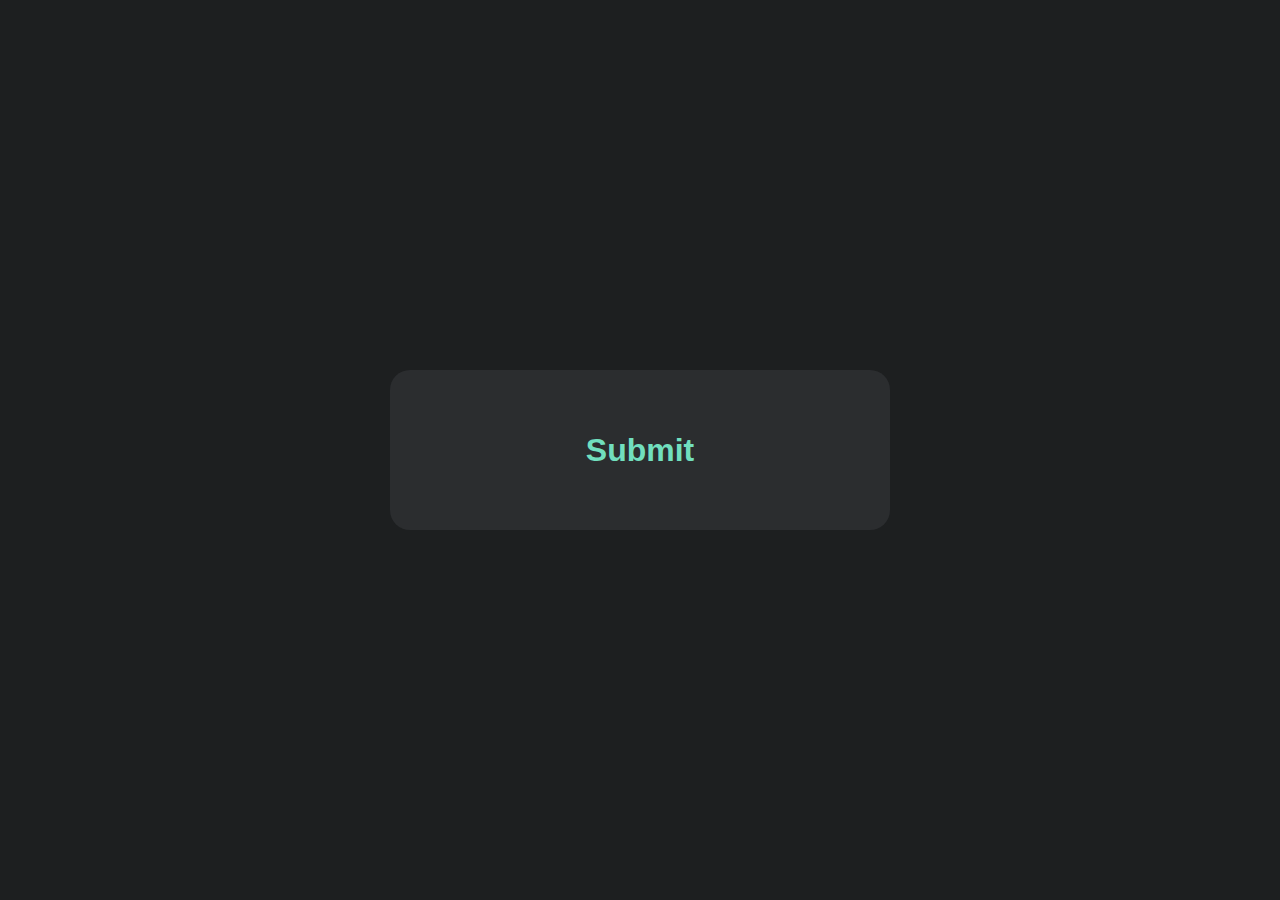
<file: button/index.html>
<!DOCTYPE html>
<html lang='en'>
  <head>
    <meta charset="UTF-8">
    <meta name="viewport" content="Width=device-width, initial-scale=1.0" />
    <title>Animation</title>
    <link rel="stylesheet" href="style.css">
    <script src="script.js" defer></script>
  </head>
  <body>
    <button class='btn' id='btn'>Submit</button>
    <div class="checkmark-container">
       <svg x='0px' y='0px' fill='none' class='checkmark-svg' viewBox='0 0 25 30'>
         <path d="M2,19.2C5.9,23.6,9.4,28,9.4,28L23,2"/>
       </svg>
    </div>
  </body>
</html>
</file>
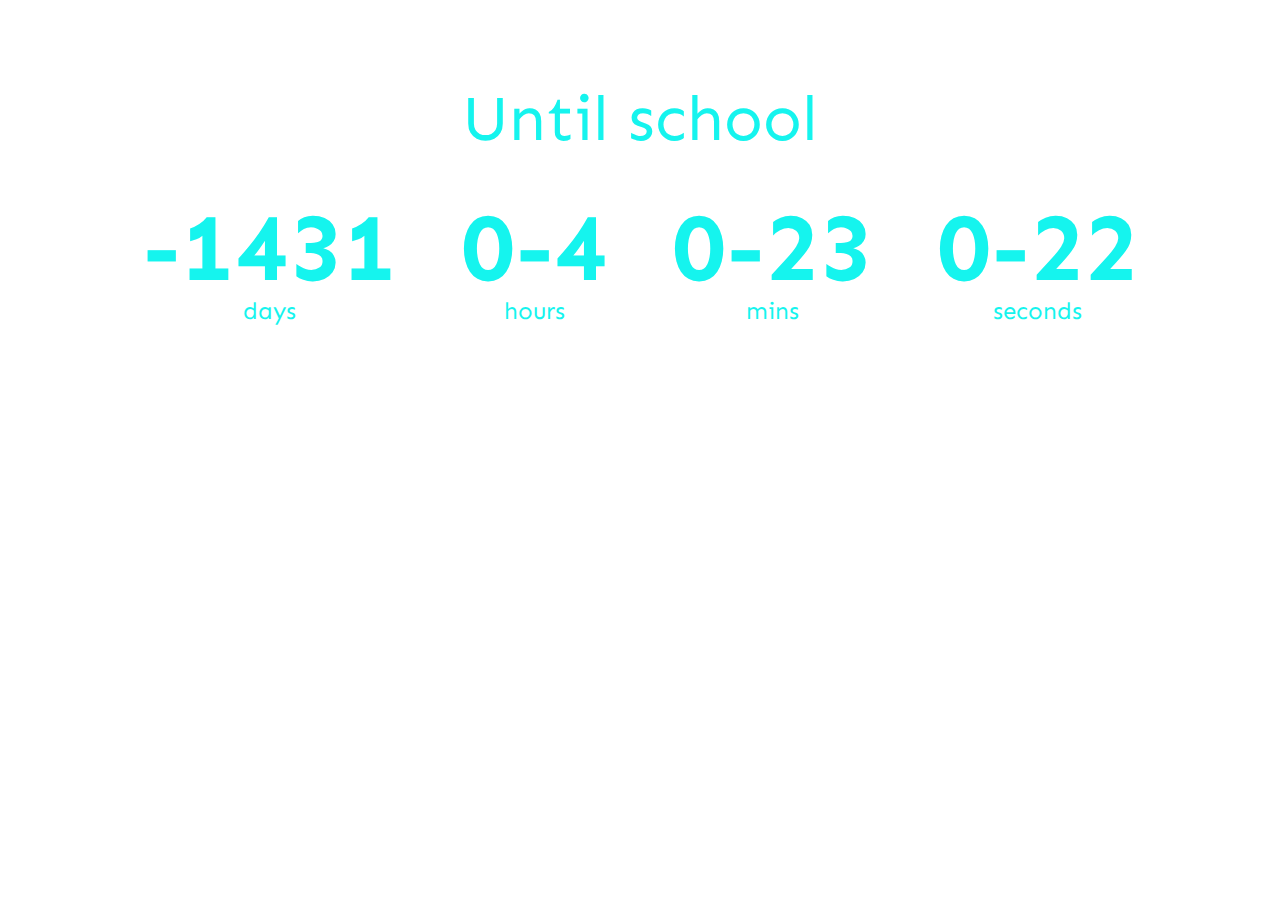
<file: counter/index.html>
<!DOCTYPE html>
<html lang='en'>
  <head>
    <meta charset="UTF-8">
    <meta name="viewport" content="Width=device-width, initial-scale=1.0" />
    <title>Countdown</title>
    <link rel="stylesheet" href="style.css">
    <script src="script.js" defer></script>
  </head>
  <body>
    <h1>Until school</h1>

    <div class="countdown-container">
      <div class="countdown-el day-c">
        <p class="big-text" id="day">0</p>
        <span>days</span>
      </div>
      <div class="countdown-el hour-c">
        <p class="big-text" id="hour">0</p>
        <span>hours</span>
      </div>
      <div class="countdown-el min-c">
        <p class="big-text" id="min">0</p>
        <span>mins</span>
      </div>
      <div class="countdown-el sec-c">
        <p class="big-text" id="sec">0</p>
        <span>seconds</span>
      </div>
    </div>
  </body>
</html>
</file>
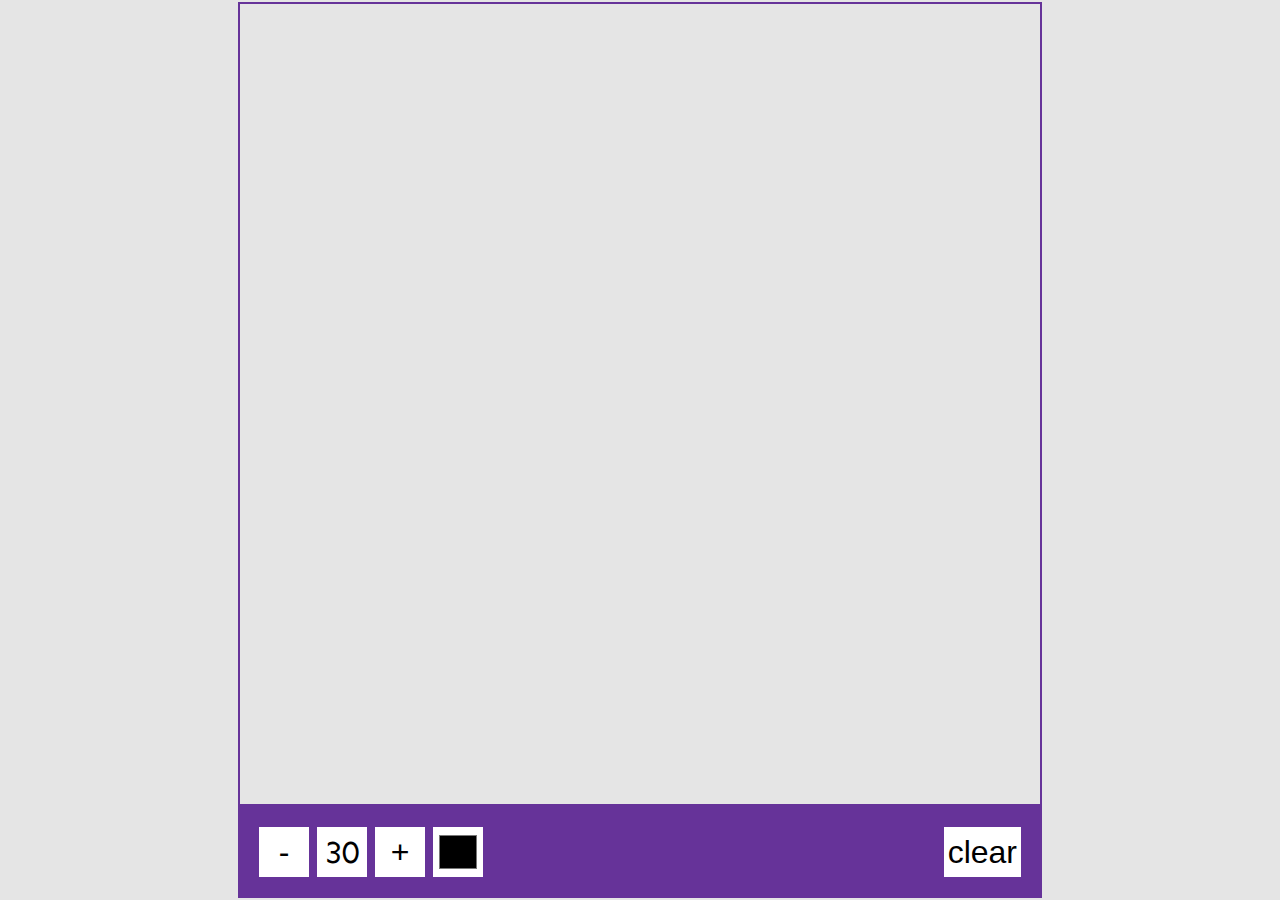
<file: drawing/index.html>
<!DOCTYPE html>
<html lang='en'>
  <head>
    <meta charset="UTF-8">
    <meta name="viewport" content="Width=device-width, initial-scale=1.0" />
    <title>Drawing</title>
    <link rel="stylesheet" href="style.css">
    <script src="script.js" defer></script>
  </head>
  <body>
    <canvas id="canvas" width="800" height="800"></canvas>
    <div class="toolbox">
      <button id="decrease">-</button>
      <span id="size">30</span>
      <button id="increase">+</button>
      <input type="color" id="color" />
      <button id="clear">clear</button>
    </div>
  </body>
</html>
</file>
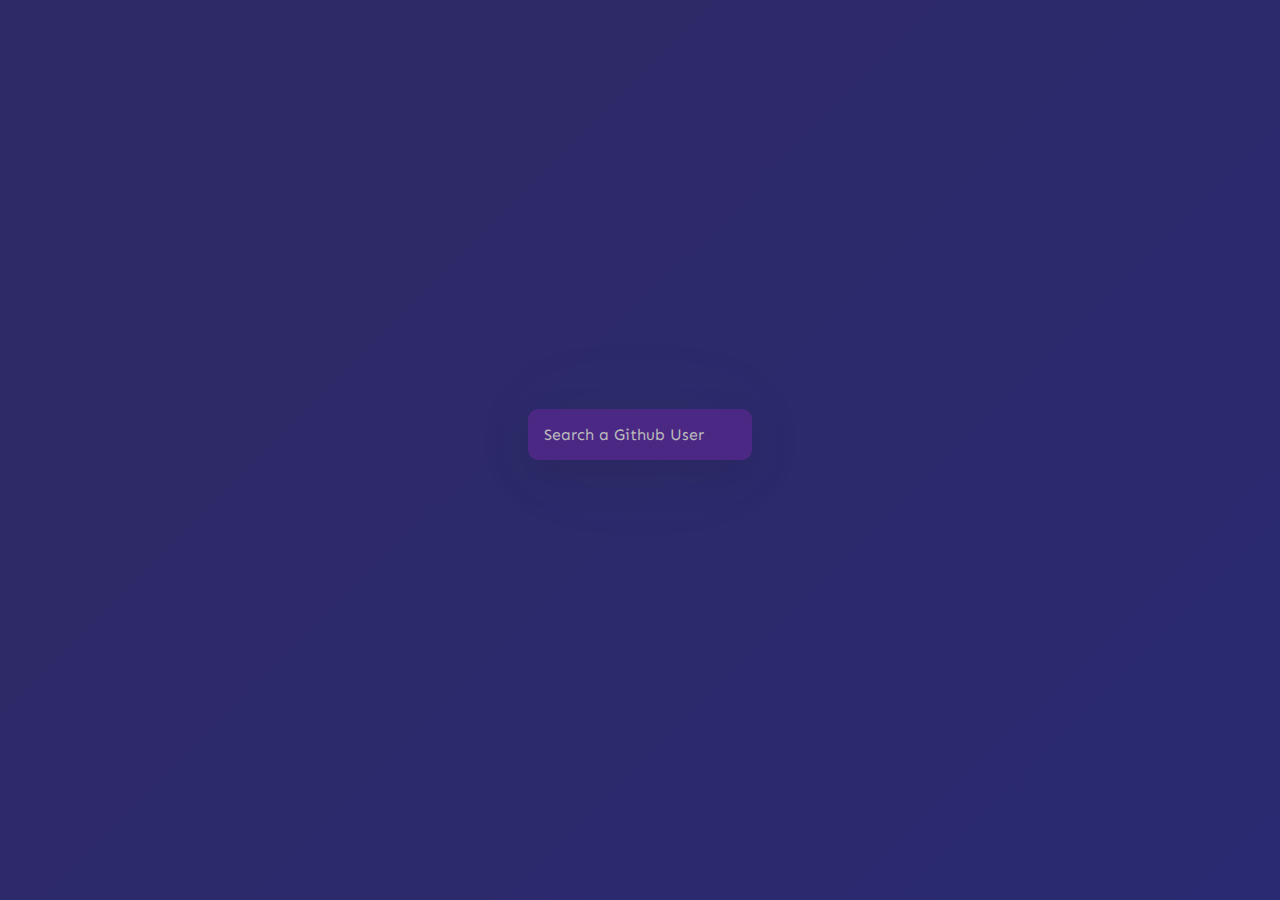
<file: github/index.html>
<!DOCTYPE html>
<html lang='en'>
  <head>
    <meta charset="UTF-8">
    <meta name="viewport" content="Width=device-width, initial-scale=1.0" />
    <title>Github</title>
    <link rel="stylesheet" href="style.css">
    <script src="script.js" defer></script>
  </head>
  <body>
    <form id='form'>
      <input id="search" type="text" placeholder="Search a Github User"/>
    </form>
    <main id='main'>

    </main>
  </body>
</html>
</file>
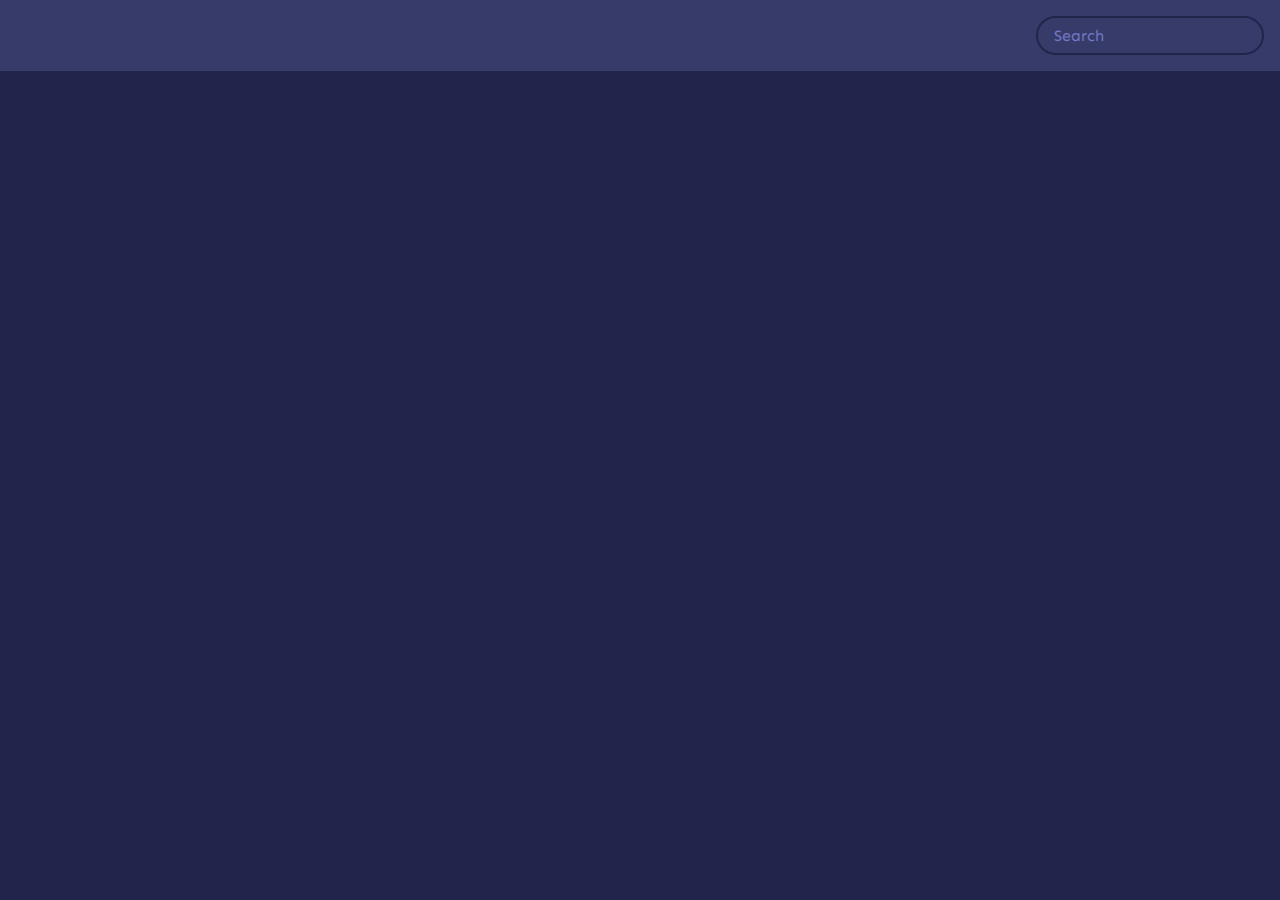
<file: movie/index.html>
<!DOCTYPE html>
<html lang='en'>
  <head>
    <meta charset="UTF-8">
    <meta name="viewport" content="Width=device-width, initial-scale=1.0" />
    <title>Movie</title>
    <link rel="stylesheet" href="style.css">
    <script src="script.js" defer></script>
  </head>
  <body>
    <header>
      <form id="form">
        <input type="text" id="search" placeholder="Search" class="search"/>
      </form>
    </header>
    <main id='main'></main>
  </body>
</html>
</file>
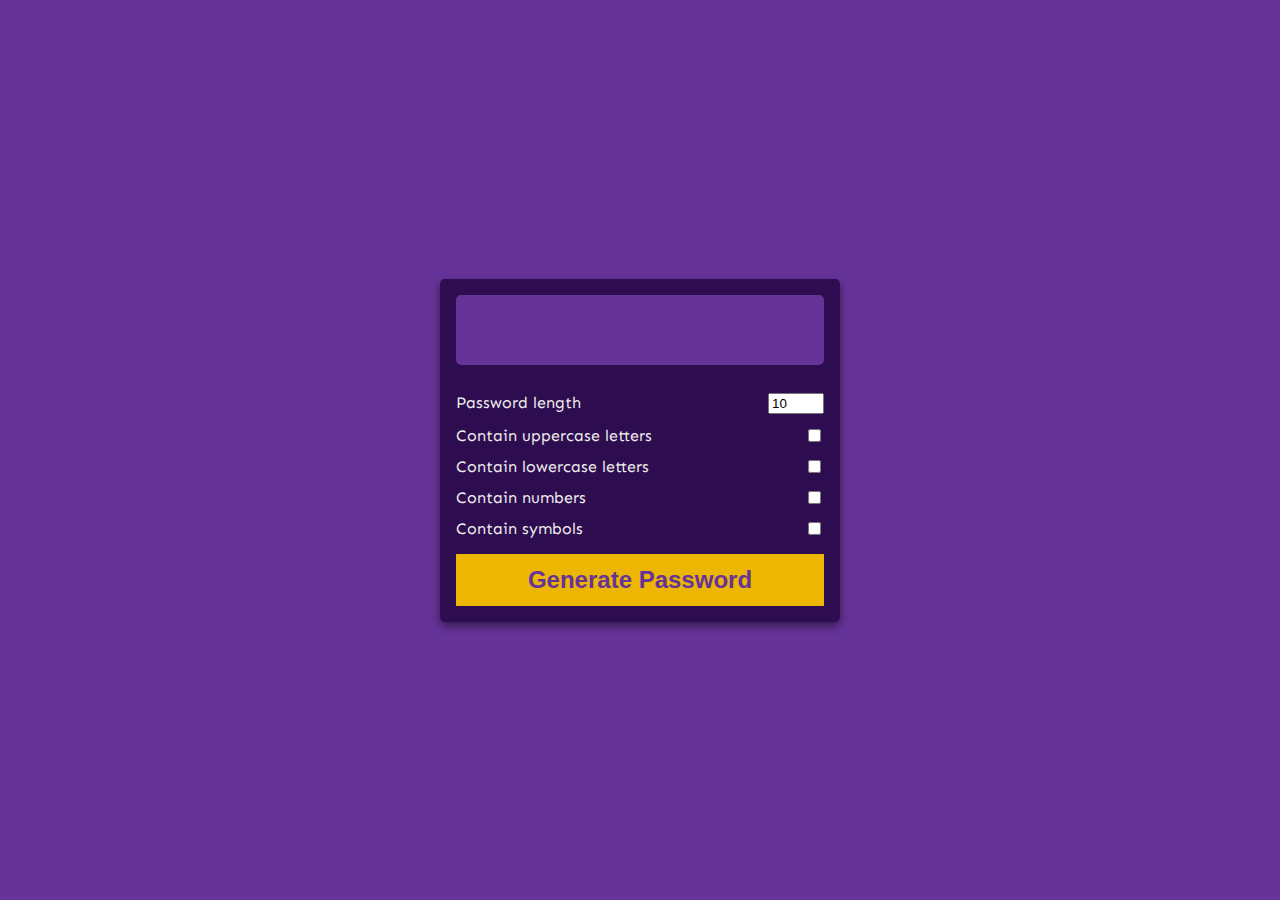
<file: password/index.html>
<!DOCTYPE html>
<html lang='en'>
  <head>
    <meta charset="UTF-8">
    <meta name="viewport" content="Width=device-width, initial-scale=1.0" />
    <title>Password</title>
    <link rel="stylesheet" href="style.css">
    <script src="script.js" defer></script>
  </head>
  <body>
    <div class="pw-container">
      <div class="pw-header">
        <div class="pw">
          <span id='pw'></span>
          <button id='copy'>Copy</button>
        </div>
      </div>
      <div class="pw-body">
        <div class="form-control">
          <label for="len">Password length</label>
          <input type="number" id='len' value="10" min='8' max='40'/>
        </div>
        <div class="form-control">
          <label for="upper">Contain uppercase letters</label>
          <input type="checkbox" id='upper'/>
        </div>
        <div class="form-control">
          <label for="lower">Contain lowercase letters</label>
          <input type="checkbox" id='lower'/>
        </div>
        <div class="form-control">
          <label for="number">Contain numbers</label>
          <input type="checkbox" id='number'/>
        </div>
        <div class="form-control">
          <label for="symbol">Contain symbols</label>
          <input type="checkbox" id='symbol'/>
        </div>
        <button class='generate' id='generate'>Generate Password</button>
      </div>
    </div>

  </body>
</html>
</file>
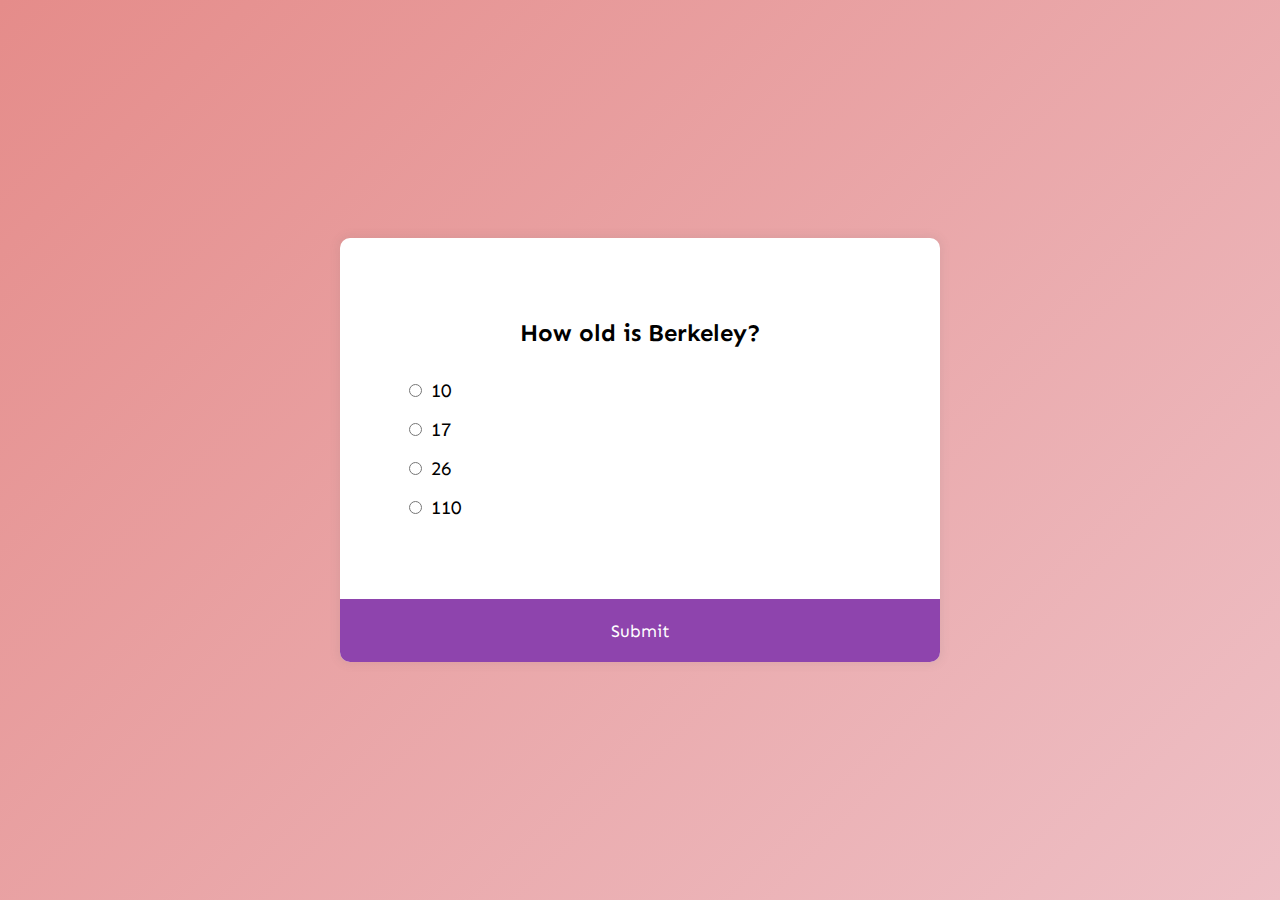
<file: quiz/index.html>
<!DOCTYPE html>
<html lang='en'>
  <head>
    <meta charset="UTF-8">
    <meta name="viewport" content="Width=device-width, initial-scale=1.0" />
    <title>Quiz</title>
    <link rel="stylesheet" href="style.css">
    <script src="script.js" defer></script>
  </head>
  <body>
    <div class="quiz-container" id="quiz">
      <div class="quiz-header">
        <h2 id="question">Question text</h2>
        <ul>
          <li>
            <input
              type="radio"
              id="a"
              name="answer"
              class="answer"
            >
            <label id="a_text" for="a">Question</label>
          </li>
          <li>
            <input
              type="radio"
              id="b"
              name="answer"
              class="answer"
            >
            <label id="b_text" for="b">Question</label>
          </li>
          <li>
            <input
              type="radio"
              id="c"
              name="answer"
              class="answer"
            >
            <label id="c_text" for="c">Question</label>
          </li>
          <li>
            <input
              type="radio"
              id="d"
              name="answer"
              class="answer"
            >
            <label id="d_text" for="d">Question</label>
          </li>
        </ul>
      </div>

      <button id='submit' type="button" name="button">Submit</button>
    </div>
  </body>
</html>
</file>
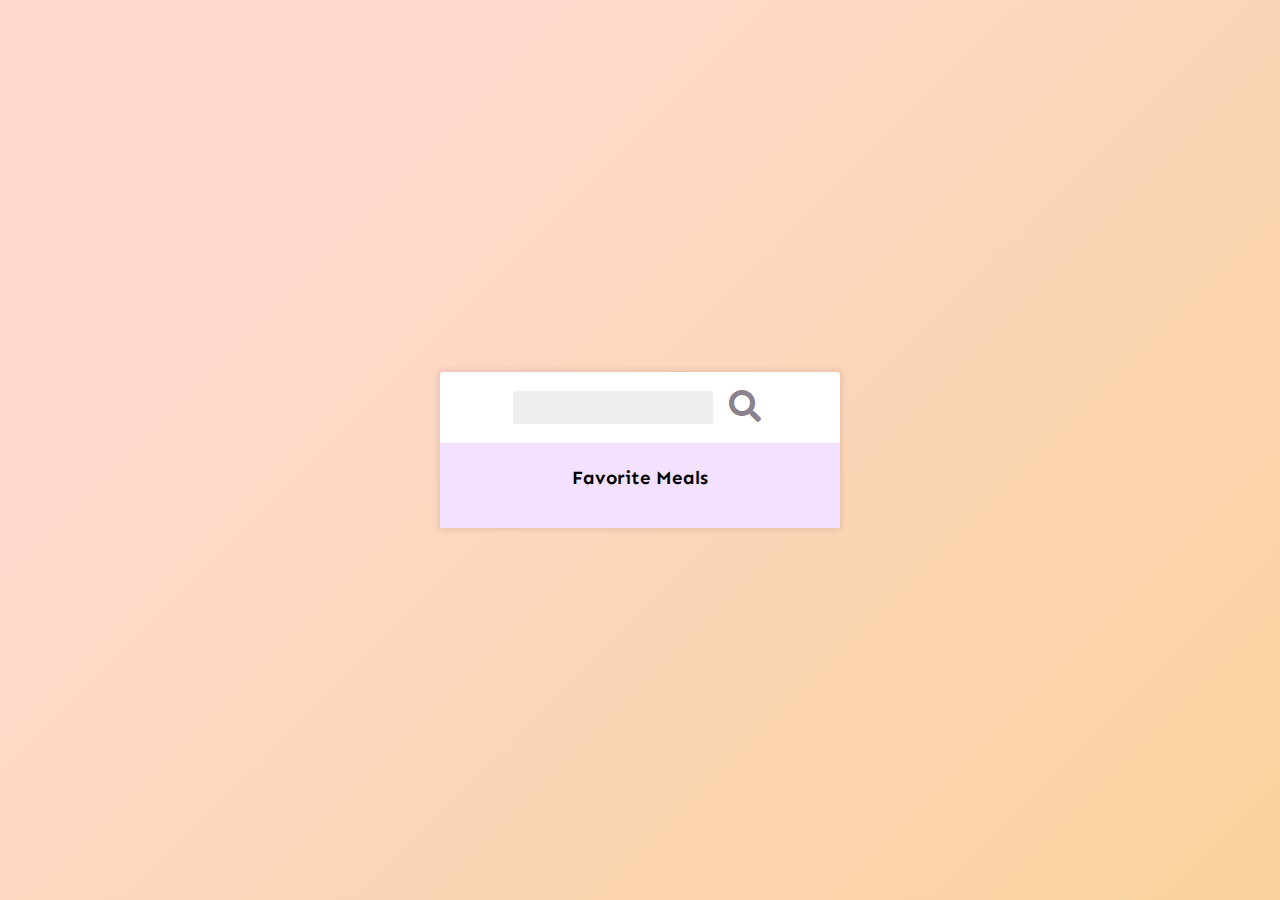
<file: recipe/index.html>
<!DOCTYPE html>
<html lang='en'>
  <head>
    <meta charset="UTF-8">
    <meta name="viewport" content="Width=device-width, initial-scale=1.0" />
    <title>Recipe</title>
    <link rel="stylesheet" href="https://cdnjs.cloudflare.com/ajax/libs/font-awesome/5.14.0/css/all.min.css">
    <link rel="stylesheet" href="style.css">
    <script src="script.js" defer></script>
  </head>
  <body>
    <div class="mobile-container">
      <header>
        <input type="text" id="search-term"/>
        <button id="search"><i class="fas fa-search"></i></button>
      </header>
      <div class="fav-container">
        <h3>Favorite Meals</h3>
        <ul class='fav-meals' id="fav-meals">
          <!-- Favorite Meal Data Goes Here -->
        </ul>
      </div>
      <div class="meals" id="meals">
        <!-- Meal Data Goes Here -->
      </div>
    </div>

    <div class="popup-container hidden" id="meal-popup">
      <div class="popup">
        <button type="button" id="close-popup"><i class="fas fa-times"></i></button>
        <div class="meal-info" id="meal-info">
          <!-- Recipe Goes Here -->
        </div>
      </div>
    </div>

  </body>
</html>
</file>
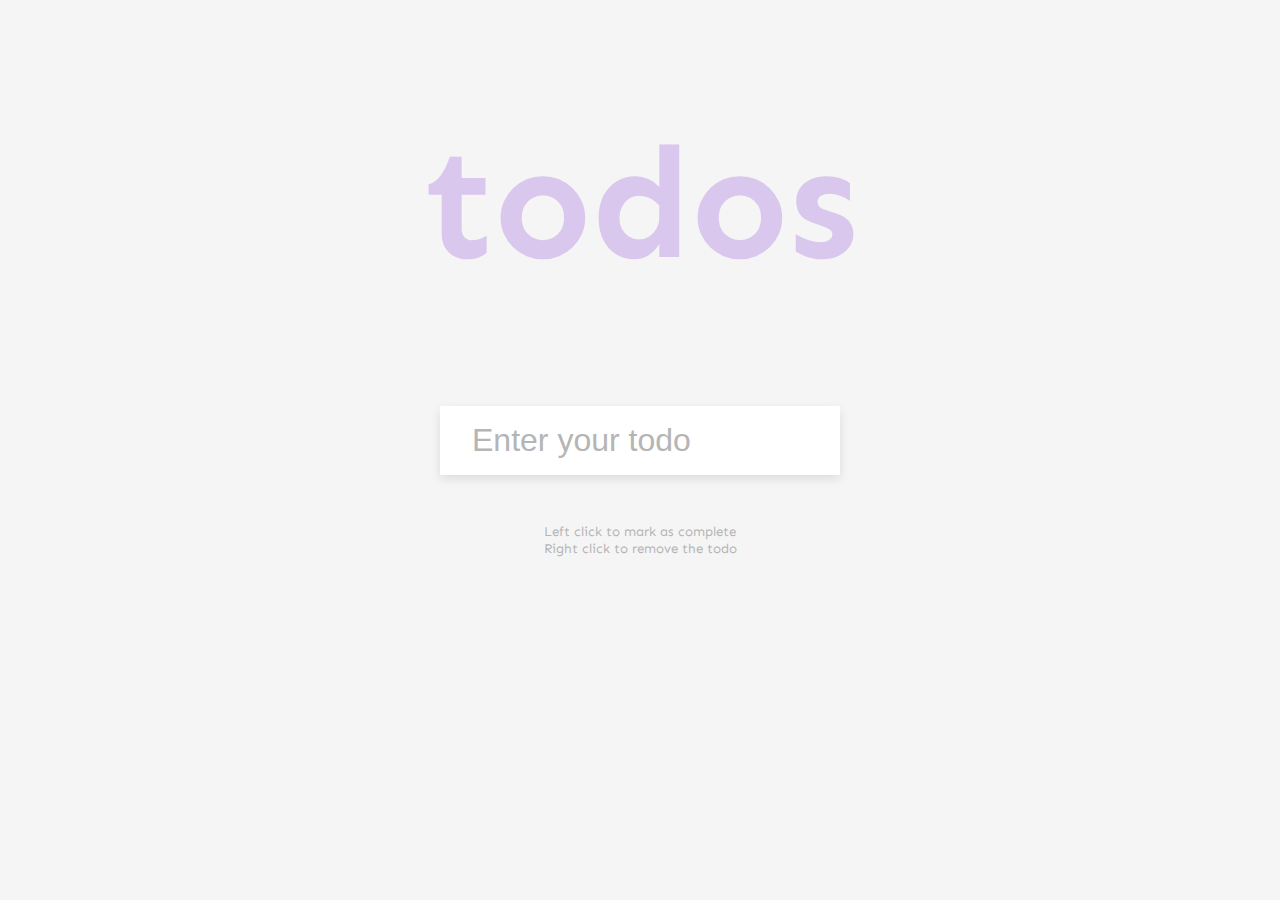
<file: todo/index.html>
<!DOCTYPE html>
<html lang='en'>
  <head>
    <meta charset="UTF-8">
    <meta name="viewport" content="Width=device-width, initial-scale=1.0" />
    <title>ToDo</title>
    <link rel="stylesheet" href="style.css">
    <script src="script.js" defer></script>
  </head>
  <body>
    <h1>todos</h1>
    <form id="form">
      <input
        id="input"
        class="input"
        placeholder="Enter your todo"
        autocomplete="off"
      />
      <ul class="todos" id="todos">

      </ul>
    </form>
    <small>Left click to mark as complete
      <br> Right click to remove the todo</small>
  </body>
</html>
</file>
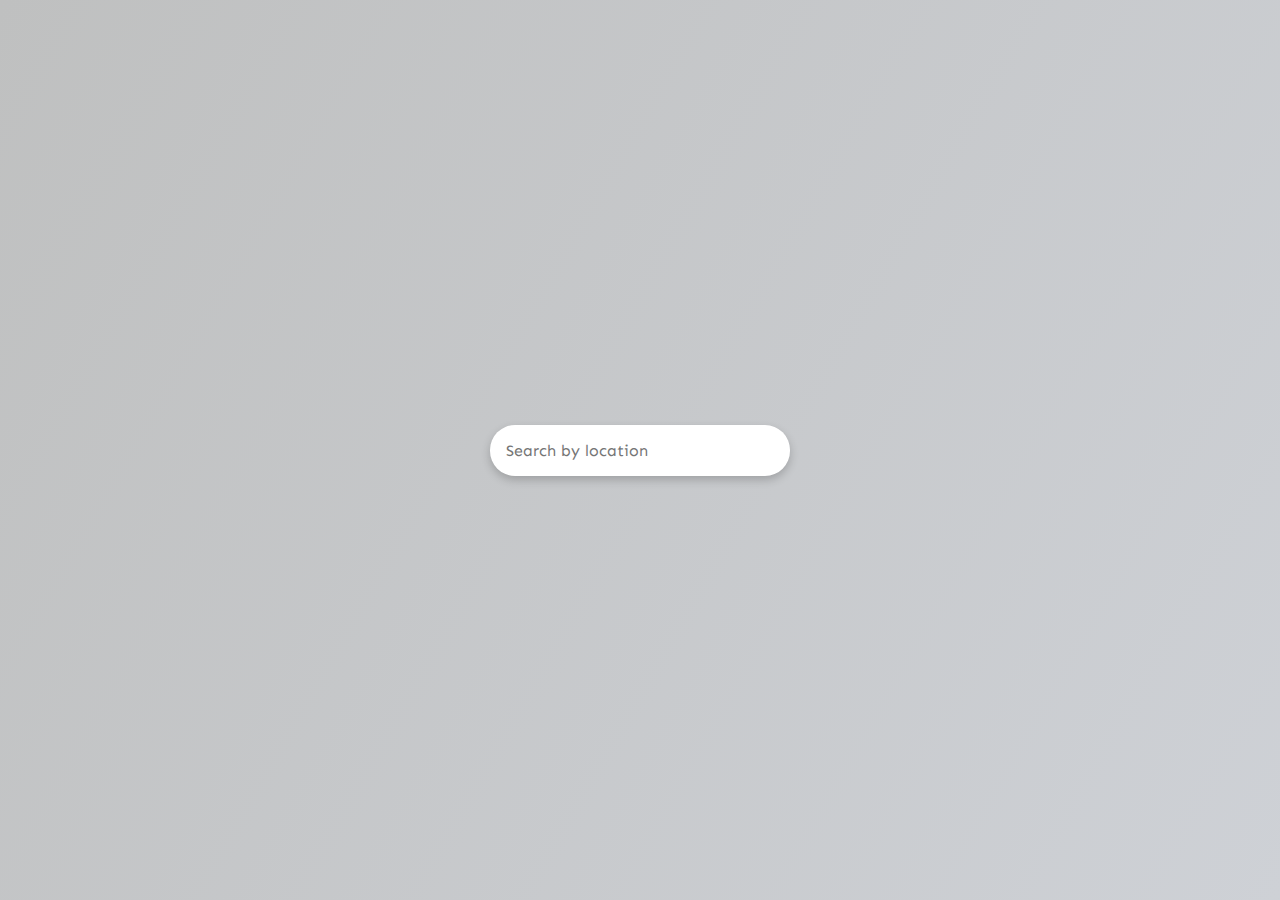
<file: weather/index.html>
<!DOCTYPE html>
<html lang='en'>
  <head>
    <meta charset="UTF-8">
    <meta name="viewport" content="Width=device-width, initial-scale=1.0" />
    <title>weather</title>
    <link rel="stylesheet" href="style.css">
    <script src="script.js" defer></script>
  </head>
  <body>
    <form id="form">
      <input type="text" id="search" placeholder="Search by location" autocomplete="off"/>
    </form>
    <main id='main'>

    </main>
  </body>
</html>
</file>
<file: button/style.css>
@import url('https://fonts.googleapis.com/css2?family=Sen:wght@700&display=swap');

* {
  box-sizing: border-box;
}

body {
  background-color: #1d1f20;
  min-height: 100vh;
  display: flex;
  align-items: center;
  justify-content: center;
  font-family: "Sen", sans-serif;
  margin: 0;
}

:root {
  --squish-animation-time: 350ms;
  --progress-animation-time: 1000ms;
  --circle-animation-time: 300ms;
  --checkmark-animation-time: 300ms;
  --font-size: calc(1 /5 * var(--btn-height));
  --border-radius: calc(0.125 * var(--btn-height));
  --btn-width: 500px;
  --btn-height: calc(40 / 125 * var(--btn-width));
  --circle-diameter: calc(50 / 125 * var(--btn-width));
  --checkmark-width: calc(1 / 2 * var(--circle-diameter));
  --gray: #2b2d2f;
  --green: #71dfbe;
}

.btn {
  position: relative;
  background-color: var(--gray);
  color: var(--green);
  border: none;
  border-radius: var(--border-radius);
  width: var(--btn-width);
  height: var(--btn-height);
  font-weight: bold;
  font-size: var(--font-size);
  cursor: pointer;
  padding: 0;
}

.btn.animating {
  background-color: transparent;
  color: transparent;
  user-select: none;
  cursor: default;
  animation: hide 0ms
    calc(var(--squish-animation-time) + var(--progress-animation-time))
    forwards;
}

.btn::before {
  content: "";
  display: none;
  position: absolute;
  background-color: var(--gray);
  inset: 0;
  border-radius: var(--border-radius);
  animation: squish var(--squish-animation-time)
    cubic-bezier(0.26, 0.6, 0.46, 1.7) forwards;
}

.btn::after {
  content: "";
  display: none;
  position: absolute;
  background-color: var(--green);
  left: 51%;
  right: 51%;
  top: 45%;
  bottom: 45%;
  border-radius: calc(2 * var(--border-radius));
  animation: progress var(--progress-animation-time) var(--squish-animation-time);
  animation-fill-mode: forwards;
}

.btn.animating::before,
.btn.animating::after {
  display: block;
}

.btn.animating + .checkmark-container{
  background-color: var(--green);
  border-radius: calc(2 * var(--border-radius));
  width: 0;
  height: 0;
  animation: circle var(--circle-animation-time)
    calc(var(--squish-animation-time) + var(--progress-animation-time))
    forwards cubic-bezier(0.26, 0.6, 0.46, 1.7);
  display: flex;
  justify-content: center;
  align-items: center;
}

.btn.animating + .checkmark-container .checkmark-svg {
  stroke: white;
  width: var(--checkmark-width);
  stroke-dashoffset: 40.84104919433594;
  stroke-dasharray: 40.84104919433594;
  stroke-linecap: round;
  stroke-linejoin: round;
  stroke-width: 3px;
  animation: checkmark var(--checkmark-animation-time)
    calc(var(--squish-animation-time) + var(--progress-animation-time) + var(--circle-animation-time))
    forwards;
}

@keyframes squish {
  100% {
    left: -25%;
    right: -25%;
    top: 45%;
    bottom: 45%;
    border-radius: 0.25em;
  }
}

@keyframes progress {
  100% {
    left: -25%;
    right: -25%;
  }
}

@keyframes hide {
  100% {
    width: 0;
    height: 0;
  }
}

@keyframes circle {
  0% {
    width: calc(var(--btn-width) * 1.50);
    height: calc(var(--btn-height) * 0.1);
  }
  100% {
    background-color: var(--green);
    width: var(--circle-diameter);
    height: var(--circle-diameter);
    border-radius: 100%;
  }
}

@keyframes checkmark {
  100% {
    stroke-dashoffset: 0;
  }
}
</file>
<file: counter/style.css>
@import url('https://fonts.googleapis.com/css2?family=Sen:wght@700&display=swap');

* {
  box-sizing: border-box;
}

body {
  background-image: url("https://images.unsplash.com/photo-1519681393784-d120267933ba?ixlib=rb-1.2.1&ixid=MnwxMjA3fDB8MHxwaG90by1wYWdlfHx8fGVufDB8fHx8&auto=format&fit=crop&w=1170&q=80");
  background-size: cover;
  background-repeat: no-repeat;
  background-position: center center;

  display: flex;
  flex-direction: column;
  align-items: center;

  color: #15F4EE;
  min-height: 100vh;
  font-family: "Sen", sans-serif;
  margin: 0;
}

h1 {
  font-weight: normal;
  font-size: 4rem;
  margin-top: 5rem;
}

.countdown-container {
  display: flex;
  flex-wrap: wrap;
  justify-content: center;
}

.big-text {
  font-weight: bold;
  font-size: 6rem;
  line-height: 1;
  margin: 0rem 2rem;
}

.countdown-el {
  text-align: center;
}

.countdown-el span {
  font-size: 1.5rem;
}
</file>
<file: drawing/style.css>
@import url('https://fonts.googleapis.com/css2?family=Sen:wght@700&display=swap');

* {
  box-sizing: border-box;
}

body {
  background-color: #e5e5e5;
  display: flex;
  flex-direction: column;
  align-items: center;
  justify-content: center;
  font-family: "Sen", sans-serif;
  margin: 0;
  min-height: 100vh;

}

canvas {
  border: 2px solid rebeccapurple;
}

.toolbox {
  width: 804px;
  border: 1px solid rebeccapurple;
  background-color: rebeccapurple;
  padding: 1rem;
  display: flex;
}

.toolbox > * {
  cursor: pointer;
  background-color: #fff;
  border: none;
  display: inline-flex;
  align-items: center;
  justify-content: center;
  font-size: 2rem;
  margin: 0.25rem;
  padding: 0.25rem;
  min-width: 50px;
  height: 50px;
}

.toolbox button:active {
  background-color: #bbb;
}

.toolbox #clear {
  margin-left: auto;
}
</file>
<file: github/style.css>
@import url('https://fonts.googleapis.com/css2?family=Sen:wght@700&display=swap');

* {
  box-sizing: border-box;
}

body {
  background-color: #2A2A72;
  background-image: linear-gradient(315deg, #2A2A72 0%, #2E2A68 74%);
  font-family: "Sen", sans-serif;
  display: flex;
  flex-direction: column;
  align-items: center;
  justify-content: center;
  margin: 0;
  min-height: 100vh;
}

input {
  background-color: #4C2885;
  border-radius: 10px;
  border: none;
  box-shadow: 0 5px 101px rgba(154, 160, 185, 0.05), 0 15px 40px rgba(0, 0, 0, 0.1);
  color: white;
  font-family: inherit;
  font-size: 1rem;
  padding: 1rem;
  margin-bottom: 2rem;
}

input::placeholder {
  color: #bbb;
}

input:focus {
  outline: none;
}

.card {
  background-color: #4C2885;
  background-image: linear-gradient(315deg, #4C2885 0%, #4C11AC 100%);
  border-radius: 20px;
  box-shadow: 0 5px 10px rgba(154, 160, 185, 0.05), 0 15px 40px rgba(0, 0, 0, 0.1);
  display: flex;
  padding: 3rem;
  max-width: 800px;
}

.avatar {
  border: 10px solid #2A2A72;
  border-radius: 50%;
  height: 150px;
  width: 150px;
}

.user-info {
  color: #eee;
  margin-left: 2rem;
}

.user-info h2 {
  margin-top: 0;
}

.user-info ul {
  display: flex;
  justify-content: space-between;
  list-style-type: none;
  padding: 0;
  max-width: 400px;
}

.user-info ul li {
  display: flex;
  align-items: center;
}

.user-info ul li strong {
  font-size: 0.9rem;
  margin-left: 0.5rem;
}

.repo {
  background-color: #2A2A72;
  border-radius: 5px;
  display: inline-block;
  color: white;
  font-size: 0.7rem;
  padding: 0.25rem 0.5rem;
  margin-right: 0.5rem;
  margin-bottom: 0.5rem;
  text-decoration: none;
}
</file>
<file: movie/style.css>
@import url('https://fonts.googleapis.com/css2?family=Sen:wght@700&display=swap');

* {
  box-sizing: border-box;
}

body {
  background-color: #22254B;
  font-family: "Sen", sans-serif;
  margin: 0;
}

main {
  display: flex;
  flex-wrap: wrap;
}

header {
  background-color: #373B69;
  display: flex;
  justify-content: flex-end;
  padding: 1rem;
}

.search {
  background-color: transparent;
  border: 2px solid #22254B;
  border-radius: 50px;
  color: #FFF;
  font-family: inherit;
  font-size: 1rem;
  padding: 0.5rem 1rem;
}

.search::placeholder {
  color: #7378C5;
}

.search:focus {
  background-color: #22254B;
  outline: none;
}

.movie {
  background-color: #373B69;
  border-radius: 3px;
  box-shadow: 0 4px 5px rgba(0, 0, 0, 0.2);
  overflow: hidden;
  position: relative;
  width: 300px;
  margin: 1rem;
}

.movie img {
  max-width: 100%;
}

.movie-info {
  color: #EEE;
  display: flex;
  align-items: center;
  justify-content: space-between;
  padding: 0.5rem 1rem 1rem;
  letter-spacing: 0.5px;
}

.movie-info h3 {
  margin: 0;
}

.movie-info span {
  background-color: #22254B;
  border-radius: 3px;
  font-weight: bold;
  padding: 0.25rem 0.5rem;
}

.movie-info span.green {
  color: rgb(39, 189, 39);
}
.movie-info span.orange {
  color: orange;
}
.movie-info span.red {
  color: rgb(189, 42, 42);
}

.overview {
  background-color: #FFF;
  padding: 2rem;
  position: absolute;
  max-height: 100%;
  overflow: auto;
  left: 0;
  bottom: 0;
  right: 0;
  transform: translateY(100%);
  transition: transform 0.3s ease-in;
}

.overview h3 {
  margin-top: 0;
}

.movie:hover .overview {
  transform: translateY(0);
}
</file>
<file: password/style.css>
@import url('https://fonts.googleapis.com/css2?family=Sen:wght@700&display=swap');

* {
  box-sizing: border-box;
}

body {
  background-color: rebeccapurple;
  color: white;
  font-family: "Sen", sans-serif;
  margin: 0;
  display: flex;
  align-items: center;
  justify-content: center;
  min-height: 100vh;
}

button {
  cursor: pointer;
}

.pw-container {
  background-color: rgb(46, 12, 80);
  box-shadow: 0 4px 10px rgba(0, 0, 0, 0.5);
  min-width: 400px;
  border-radius: 5px;
}

.pw-header {
  padding: 1rem;
}

.pw {
  background-color: rebeccapurple;
  display: flex;
  font-size: 1.5rem;
  align-items: center;
  border-radius: 5px;
  /* overflow-y: hidden;
  overflow-x: auto; */
  height: 70px;
  width: 100%;
  position: relative;
  padding: 1rem;
}

/* .pw::-webkit-scrollbar {
  display: none;
} */

.pw button {
  background-color: white;
  color: rgb(29, 2, 56);
  padding: 0.25rem;
  font-family: inherit;
  font-weight: bold;
  border: none;
  border-radius: 3px;
  position: absolute;
  top: 0;
  right: 0;
  transform: translate(0, 20%);
  opacity: 0;
  transition: opacity 0.2s ease, transform 0.2s ease;
}

.pw button:active {
  background-color: #ddd;
}

.pw:hover button {
  opacity: 1;
  transform: translate(0, 0%);
}

.pw-body {
  padding: 0 1rem 1rem;
}

.form-control {
  color: #eee;
  display: flex;
  justify-content: space-between;
  margin: 0.75rem 0;
}

.generate {
  display: block;
  background-color: #ecb602;
  color: rebeccapurple;
  font-weight: bold;
  font-size: 1.5rem;
  padding: 0.75rem;
  margin-top: 1rem;
  border: none;
  width: 100%;
}
</file>
<file: quiz/style.css>
@import url('https://fonts.googleapis.com/css2?family=Sen:wght@700&display=swap');

* {
  box-sizing: border-box;
}

body {
  background-color: #eec0c6;
  background-image: linear-gradient(315deg, #eec0c6 0%, #e58c8a 100%);
  min-height: 100vh;
  display: flex;
  align-items: center;
  justify-content: center;
  font-family: "Sen", sans-serif;
  margin: 0;
}

.quiz-container {
  background-color: #fff;
  border-radius: 10px;
  box-shadow: 0 0 10px 2px rgba(100, 100, 100, 0.1);
  overflow: hidden;
  width: 600px;
  max-width: 100%;
}

.quiz-header {
  padding: 4rem;
}

h2 {
  margin: 0;
  padding: 1rem;
  text-align: center;
}

ul {
  list-style-type: none;
  padding: 0;
}

ul li {
  font-size: 1.2rem;
  margin: 1rem 0;
}

ul li label {
  cursor: pointer;
}

button {
  background-color: #8E44AD;
  border: none;
  color: #fff;
  cursor: pointer;
  display: block;
  font-family: "Sen", sans-serif;
  font-size: 1.1rem;
  width: 100%;
  padding: 1.3rem;
}

button:hover {
  background-color: #732D91;
}
button:focus {
  background-color: #5E3370;
  outline: none;
}
</file>
<file: recipe/style.css>
@import url('https://fonts.googleapis.com/css2?family=Sen:wght@700&display=swap');
* {
  box-sizing: border-box;
}

body {
  background-color: #f9d29d;
  background-image: linear-gradient(315deg, #f9d29d 0%, #ffd8cb 74%);
  display: flex;
  align-items: center;
  justify-content: center;
  font-family: "Sen", sans-serif;
  margin: 0;
  min-height: 100vh;
}

img {
  max-width: 100%;
}

.mobile-container {
  background-color: #fff;
  box-shadow: 0 0 5px 2px #3333331A;
  border-radius: 3px;
  overflow: hidden;
  width: 400px;
}

header {
  display: flex;
  align-items: center;
  justify-content: center;
  padding: 1rem;
}

header input {
  background-color: #eee;
  border: none;
  border-radius: 3px;
  padding: 0.5rem 1rem;
  font-family: inherit;
}

header button {
  background-color: transparent;
  border: none;
  color: rgb(138, 129, 141);
  font-size: 2rem;
  margin-left: 10px;
}

.fav-container {
  background-color: rgb(243, 225, 255);
  text-align: center;
  padding: 0.25rem 1rem;
}

.fav-meals {
  display: flex;
  flex-wrap: wrap;
  justify-content: center;
  list-style-type: none;
  padding: 0;
}

.fav-meals li {
  position: relative;
  margin: 5px;
  width: 75px;
}

.fav-meals li img {
  border-radius: 50%;
  object-fit: cover;
  border: 2px solid #ffffff;
  box-shadow: 0 0 10px 2px #3333331A;
  height: 70px;
  width: 70px;
}

.fav-meals li span {
  display: inline-block;
  font-size: 0.8rem;
  white-space: nowrap;
  overflow: hidden;
  text-overflow: ellipsis;
  width: 75px;
}

.fav-meals li .clear {
  background-color: transparent;
  border: none;
  position: absolute;
  opacity: 0;
  top: -0.5rem;
  right: -0.5rem;
  color: red;
  cursor: pointer;
  font-size: 1.2rem;
}

.fav-meals li .clear:hover {
  opacity: 1;
}

.meal {
  border-radius: 3px;
  box-shadow: 0 0 10px 2px #3333331A;
  margin: 1.5rem;
  overflow: hidden;
  cursor: pointer;
}

.meal-header {
  position: relative;
}

.meal-header .random {
  position: absolute;
  top: 1rem;
  background-color: #fff;
  padding: 0.25rem 1rem;
  border-top-right-radius: 3px;
  border-bottom-right-radius: 3px;
}

.meal-header img {
  object-fit: cover;
  height: 300px;
  width: 100%;
}

.meal-body {
  display: flex;
  align-items: center;
  justify-content: space-between;
  padding: 1rem;
}

.meal-body h4 {
  margin: 0;
}

.meal-body .fav-btn {
  background-color: transparent;
  border: none;
  color: gray;
  cursor: pointer;
  font-size: 1.2rem;
}

.meal-body .fav-btn.active {
  color: rebeccapurple;
  cursor: pointer;
}

.popup-container {
  background: rgba(0, 0, 0, 0.5);
  display: flex;
  align-items: center;
  justify-content: center;
  position: fixed;
  left: 0;
  right: 0;
  top: 0;
  bottom: 0;
  padding: 2rem;
}

.popup {
  position: relative;
  background-color: #fff;
  padding: 0 2rem;
  border-radius: 5px;
  overflow: auto;
  max-height: 100vh;
  max-width: 600px;
  width: 100%;
}

.meal-info h1 {
  text-align: center;
}

.popup-container.hidden {
  opacity: 0;
  pointer-events: none;
}

.popup #close-popup {
  position: absolute;
  top: 1rem;
  right: 1rem;
  background-color: transparent;
  border: none;
  font-size: 1.5rem;
  cursor: pointer;
}
</file>
<file: todo/style.css>
@import url('https://fonts.googleapis.com/css2?family=Sen:wght@700&display=swap');

* {
  box-sizing: border-box;
}

body {
  background-color: #F5F5F5;
  color: #444;
  display: flex;
  align-items: center;
  flex-direction: column;
  font-family: "Sen", sans-serif;
  margin: 0;
  min-height: 100vh;
}

h1 {
  color: rgb(179, 131, 226);
  font-size: 10rem;
  text-align: center;
  opacity: 0.4;
}

form {
  box-shadow: 0 4px 10px rgba(0, 0, 0, 0.1);
  max-width: 100%;
  width: 400px;
}

.input {
  border: none;
  color: #444;
  font-size: 2rem;
  padding: 1rem 2rem;
  display: block;
  width: 100%;
}

.input::placeholder {
  color: #B5B5B5;
}

.todos {
  background-color: #FFF;
  padding: 0;
  margin: 0;
  list-style-type: none;
}

.todos li {
  border-top: 1px solid #E5E5E5;
  font-size: 1.5rem;
  padding: 1rem 2rem;
  cursor: pointer;
}

.todos li.completed {
  color: #B6B6B6;
  text-decoration: line-through;
}

small {
  color: #B5B5B5;
  margin-top: 3rem;
}
</file>
<file: weather/style.css>
@import url('https://fonts.googleapis.com/css2?family=Sen:wght@700&display=swap');

* {
  box-sizing: border-box;
}

body {
  background: linear-gradient(300deg, #ced1d6, #bfc0c0);
  font-family: "Sen", sans-serif;
  display: flex;
  flex-direction: column;
  align-items: center;
  justify-content: center;
  margin: 0;
  min-height: 100vh;
}

input {
  background-color: #fff;
  border: none;
  border-radius: 25px;
  box-shadow: 0 4px 10px rgba(0, 0, 0, 0.2);
  font-family: inherit;
  font-size: 1rem;
  padding: 1rem;
  min-width: 300px;
}

input:focus {
  outline: none;
}

.weather {
  font-size: 2rem;
  text-align: center;
}

.weather h2 {
  margin-bottom: 0;
  display: flex;
  align-items: center;
}
</file>
